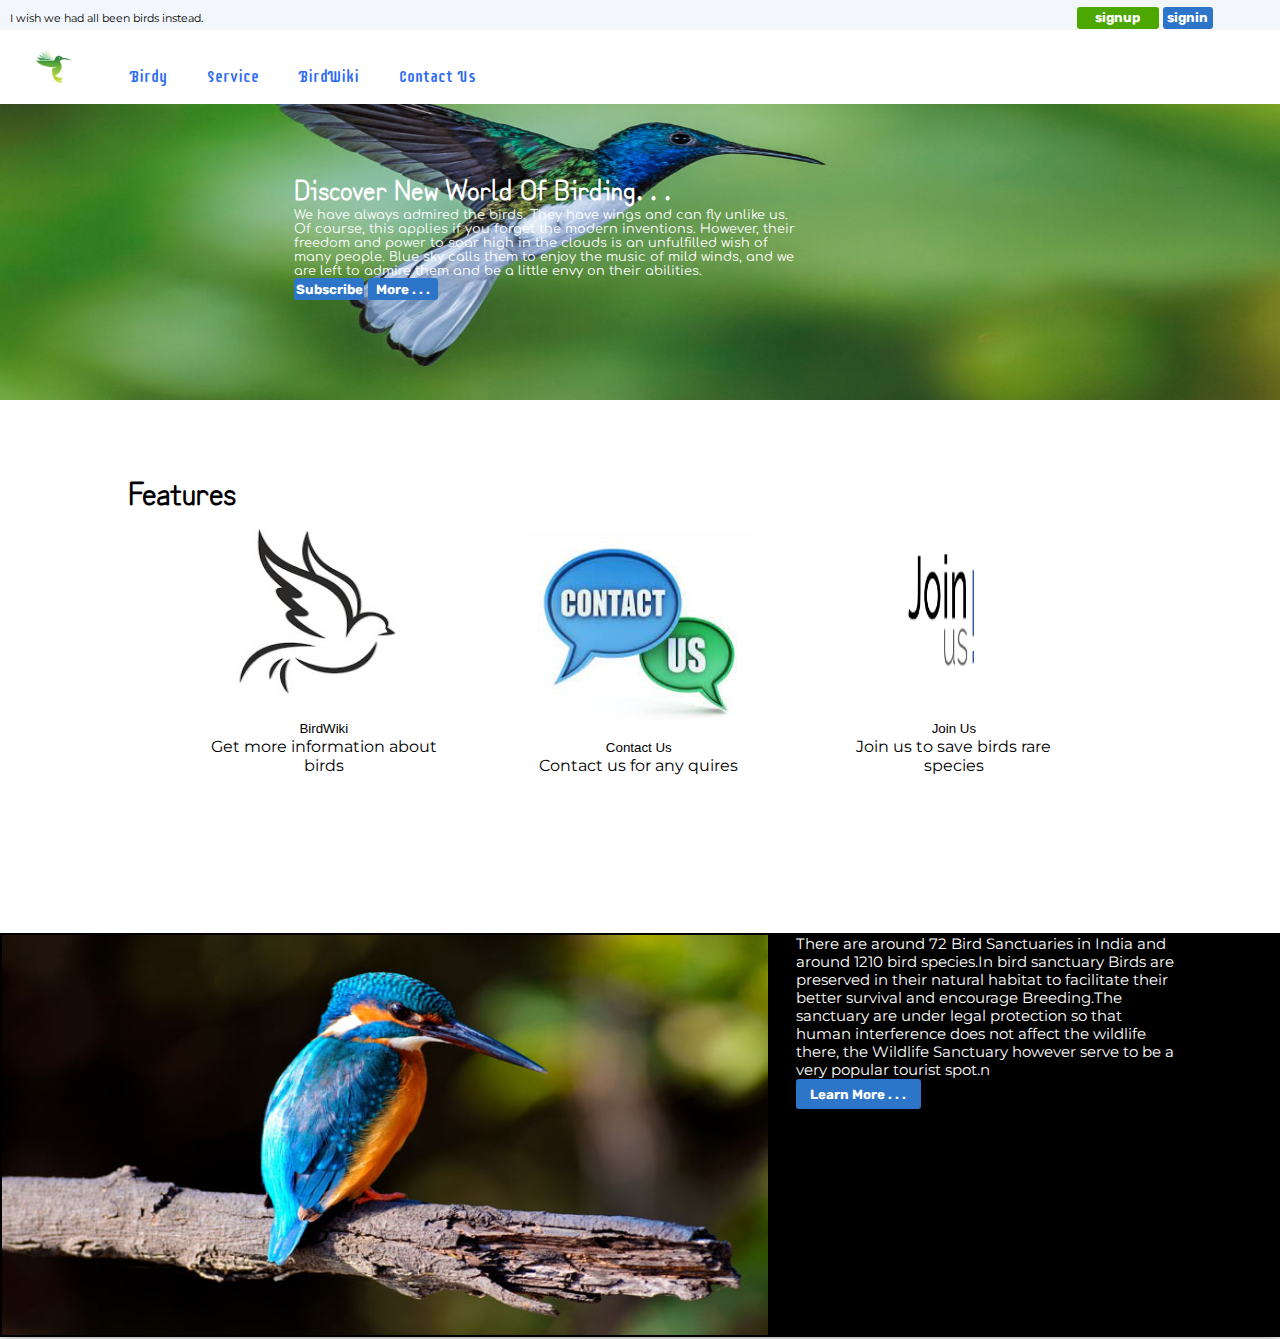
<file: index.html>
<!DOCTYPE html>
<html lang="en">
  <head>
    <meta charset="UTF-8" />
    <meta http-equiv="X-UA-Compatible" content="IE=edge" />
    <meta name="viewport" content="width=device-width, initial-scale=1.0" />
    <link rel="stylesheet" href="./css/style.css" />
    <link rel="icon" type="image/png" href="./css/styleimages/favicon.png" />
    <title>ebird</title>
  </head>
  <body>
    <div id="main">
      <nav id="header">
        <p id="headerpara">I wish we had all been birds instead.</p>
        <div id="accbtn">
          <button id="signup" class="headerbtn">
            <a class="accbtn2" href="./html/signin.html"> signup</a>
          </button>
          <button id="signin" class="headerbtn">
            <a class="accbtn2" href="./html/login.html">signin</a>
          </button>
        </div>
      </nav>
      <nav class="navbar" id="nav1">
        <li class="items">
          <a class="navlinks" href="#"
            ><img class="logo" src="./css/styleimages/logo.png" alt=""
          /></a>
        </li>
        <li class="items"><a class="navlinks" href="./index.html">Birdy</a></li>
        <li class="items">
          <a class="navlinks" href="./html/service.html">Service</a>
        </li>
        <li class="items">
          <a class="navlinks" href="./html/birdwiki.html">BirdWiki</a>
        </li>
        <li class="items">
          <a class="navlinks" href="./html/contactus.html">Contact Us</a>
        </li>
      </nav>
      <nav class="navbar" id="nav2">
        <li class="items">
          <a class="navlinks" href="#"
            ><img class="logo" src="./css/styleimages/logo.png" alt=""
          /></a>
        </li>

        <div id="hamburger">
          <div class="hamitems"></div>
          <div class="hamitems"></div>
          <div class="hamitems"></div>
        </div>
        <div id="menu">
          <div id="collaspe">
            <li class="items">
              <a class="navlinks" href="/index.html">Birdy</a>
            </li>
            <li class="items">
              <a class="navlinks" href="/html/service.html">Service</a>
            </li>
            <li class="items">
              <a class="navlinks" href="/html/birdwiki.html">BirdWiki</a>
            </li>
            <li class="items">
              <a class="navlinks" href="/html/contactus.html">Contact Us</a>
            </li>
            <button id="signup" class="headerbtn">
              <a class="accbtn2" href="/html/signin.html"> signup</a>
            </button>
            <button id="signin" class="headerbtn">
              <a class="accbtn2" href="/html/login.html">signin</a>
            </button>
          </div>
        </div>
      </nav>
      <div id="centerhead">
        <h1 id="centerhead1">Discover New World Of Birding. . .</h1>
        <p id="centerpara">
          We have always admired the birds. They have wings and can fly unlike
          us. Of course, this applies if you forget the modern inventions.
          However, their freedom and power to soar high in the clouds is an
          unfulfilled wish of many people. Blue sky calls them to enjoy the
          music of mild winds, and we are left to admire them and be a little
          envy on their abilities.
        </p>
        <button class="centerbtn">
          <a
            class="centerbtn2"
            href="https://www.youtube.com/watch?v=taEkXcGXmeU"
          >
            Subscribe</a
          >
        </button>
        <button class="centerbtn">
          <a class="centerbtn2" href="https://en.wikipedia.org/wiki/Bird"
            >More . . .</a
          >
        </button>
      </div>
      <div id="features">
        <h1 id="featureshead">Features</h1>

        <div class="cardmain">
          <img class="cardimg" src="/css/styleimages/wiki.png" alt="" />
          <button class="featbtn">
            <a class="featlink" href="/html/birdwiki.html">BirdWiki</a>
          </button>
          <p>Get more information about birds</p>
        </div>
        <div class="cardmain">
          <img class="cardimg" src="/css/styleimages/contactus.png" alt="" />
          <button class="featbtn">
            <a class="featlink" href="/html/contactus.html">Contact Us</a>
          </button>
          <p>Contact us for any quires</p>
        </div>
        <div class="cardmain">
          <img class="cardimg" src="/css/styleimages/joinus.png" alt="" />
          <button class="featbtn">
            <a class="featlink" href="/html/signin.html">Join Us</a>
          </button>
          <p>Join us to save birds rare species</p>
        </div>
      </div>
      <div id="footer1">
        <div id="foot1container">
          <p id="foot1para">
            There are around 72 Bird Sanctuaries in India and around 1210 bird
            species.In bird sanctuary Birds are preserved in their natural
            habitat to facilitate their better survival and encourage
            Breeding.The sanctuary are under legal protection so that human
            interference does not affect the wildlife there, the Wildlife
            Sanctuary however serve to be a very popular tourist spot.n
          </p>
          <button id="foot1btn">
            <a
              href="https://www.adda247.com/defence-jobs/bird-sanctuary-of-india/#:~:text=There%20are%20total%2072%20bird%20sanctuaries%20in%20India."
              id="foot1link"
              >Learn More . . .
            </a>
          </button>
        </div>
        <img id="footimg" src="/css/styleimages/life.png" alt="" />
      </div>
    </div>
  </body>
  <script src="/javascript/script.js"></script>
</html>
</file>
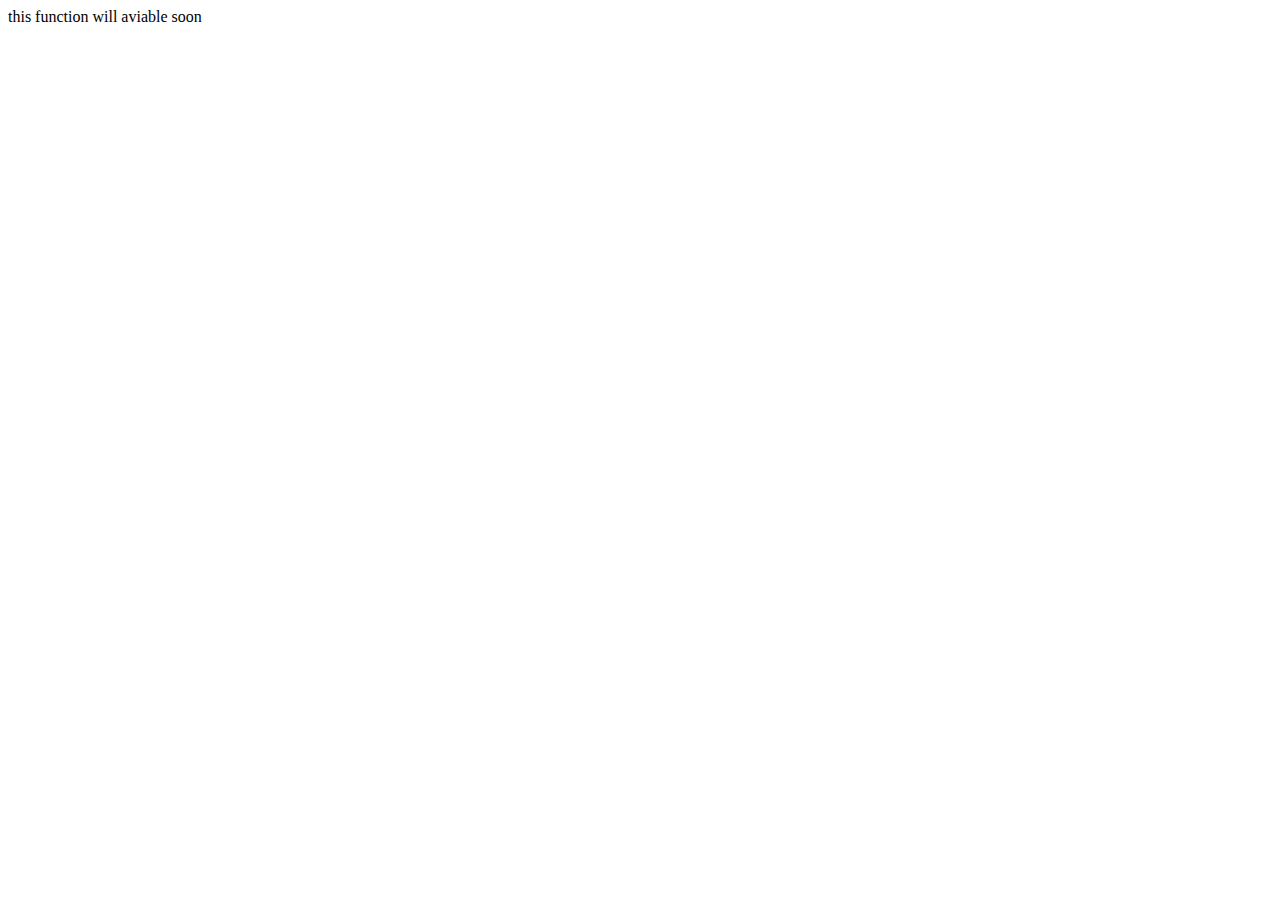
<file: php/birdwiki.html>
<!DOCTYPE html>
<html lang="en">
<head>
    <meta charset="UTF-8">
    <meta http-equiv="X-UA-Compatible" content="IE=edge">
    <meta name="viewport" content="width=device-width, initial-scale=1.0">
    <link rel="icon" type="image/png" href="../css/styleimages/favicon.png" />
    <title>BirdWiki</title>
</head>
<body>
     this function will aviable soon
</body>
</html>
</file>
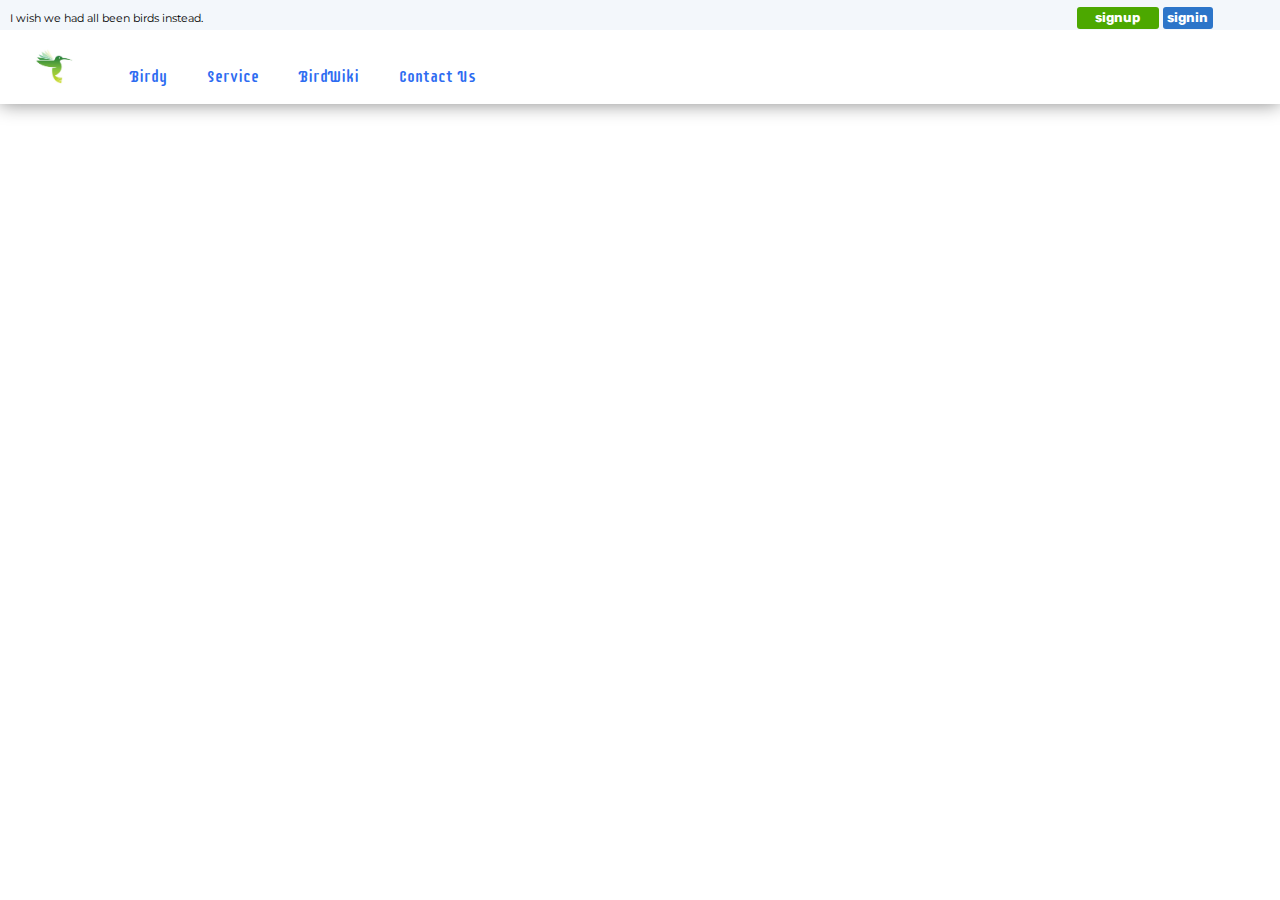
<file: php/contactus.html>
<!DOCTYPE html>
<html lang="en">
  <head>
    <meta charset="UTF-8" />
    <meta http-equiv="X-UA-Compatible" content="IE=edge" />
    <meta name="viewport" content="width=device-width, initial-scale=1.0" />
    <link rel="stylesheet" href="../css/style.css" />
    <link rel="icon" type="image/png" href="../css/styleimages/favicon.png" />
    <link
      href="https://cdn.jsdelivr.net/npm/bootstrap@5.1.3/dist/css/bootstrap.min.css"
      rel="stylesheet"
      integrity="sha384-1BmE4kWBq78iYhFldvKuhfTAU6auU8tT94WrHftjDbrCEXSU1oBoqyl2QvZ6jIW3"
      crossorigin="anonymous"
    />
    <title>ebird</title>
  </head>
  <body>
    <div id="main">
      <nav id="header">
        <p id="headerpara">I wish we had all been birds instead.</p>
        <div id="accbtn">
          <button id="signup" class="headerbtn">
            <a class="accbtn2" href="../html/signin.html"> signup</a>
          </button>
          <button id="signin" class="headerbtn">
            <a class="accbtn2" href="../html/login.html">signin</a>
          </button>
        </div>
      </nav>
      <nav class="navbar" id="nav1">
        <li class="items">
          <a class="navlinks" href="#"
            ><img class="logo" src="../css/styleimages/logo.png" alt=""
          /></a>
        </li>
        <li class="items">
          <a class="navlinks" href="../index.html">Birdy</a>
        </li>
        <li class="items">
          <a class="navlinks" href="../html/service.html">Service</a>
        </li>
        <li class="items">
          <a class="navlinks" href="../html/birdwiki.html">BirdWiki</a>
        </li>
        <li class="items">
          <a class="navlinks" href="../html/contactus.html">Contact Us</a>
        </li>
      </nav>
      <nav class="navbar" id="nav2">
        <li class="items">
          <a class="navlinks" href="#"
            ><img class="logo" src="../css/styleimages/logo.png" alt=""
          /></a>
        </li>

        <div id="hamburger">
          <div class="hamitems"></div>
          <div class="hamitems"></div>
          <div class="hamitems"></div>
        </div>
        <div id="menu">
          <li class="items">
            <a class="navlinks" href="../index.html">Birdy</a>
          </li>
          <li class="items">
            <a class="navlinks" href="..../html/service.html">Service</a>
          </li>
          <li class="items">
            <a class="navlinks" href="..../html/birdwiki.html">BirdWiki</a>
          </li>
          <li class="items">
            <a class="navlinks" href="..../html/contactus.html">Contact Us</a>
          </li>
          <button id="signup" class="headerbtn">
            <a class="accbtn2" href="/html/signin.html"> signup</a>
          </button>
          <button id="signin" class="headerbtn">
            <a class="accbtn2" href="/html/login.html">signin</a>
          </button>
        </div>
      </nav>
     

    </div>

   
  </body>
  <script src="../javascript/script.js"></script>
</html>
</file>
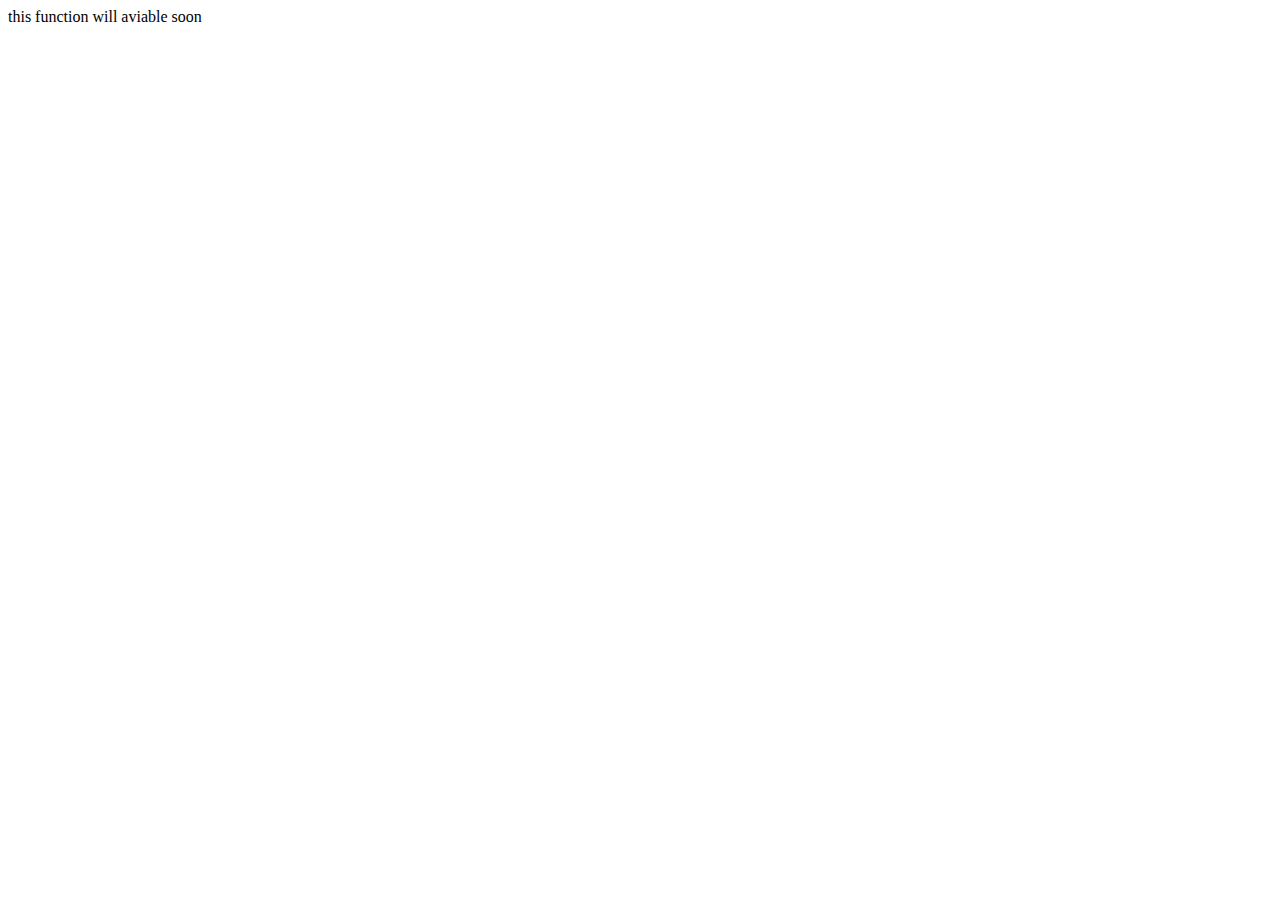
<file: php/login.html>
<!DOCTYPE html>
<html lang="en">
<head>
    <meta charset="UTF-8">
    <meta http-equiv="X-UA-Compatible" content="IE=edge">
    <meta name="viewport" content="width=device-width, initial-scale=1.0">
    <link rel="icon" type="image/png" href="../css/styleimages/favicon.png" />
    <title>signin</title>
</head>
<body>
     this function will aviable soon
</body>
</html>
</file>
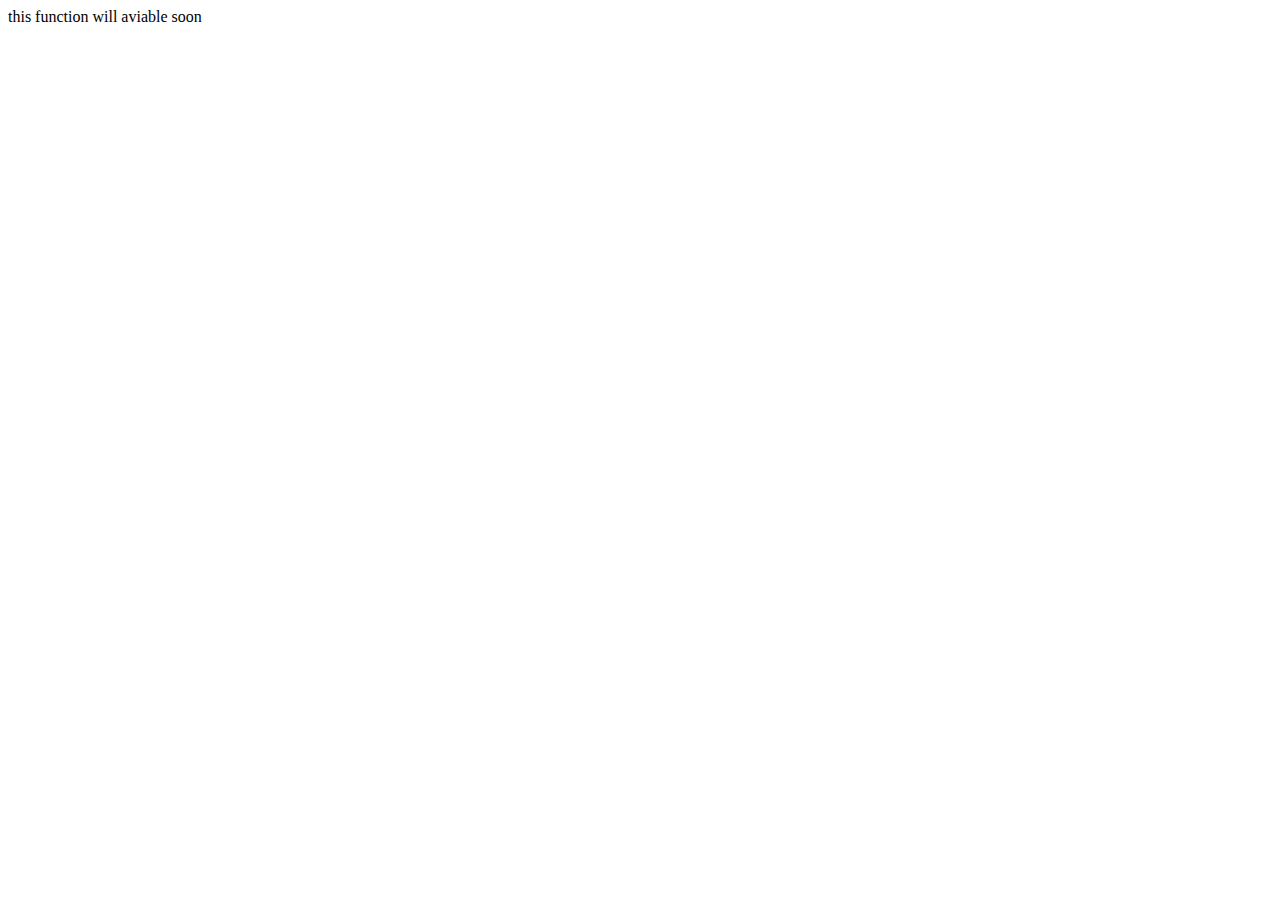
<file: php/service.html>
<!DOCTYPE html>
<html lang="en">
<head>
    <meta charset="UTF-8">
    <meta http-equiv="X-UA-Compatible" content="IE=edge">
    <meta name="viewport" content="width=device-width, initial-scale=1.0">
    <link rel="icon" type="image/png" href="../css/styleimages/favicon.png" />
    <title>Service </title>
</head>
<body>
     this function will aviable soon
</body>
</html>
</file>
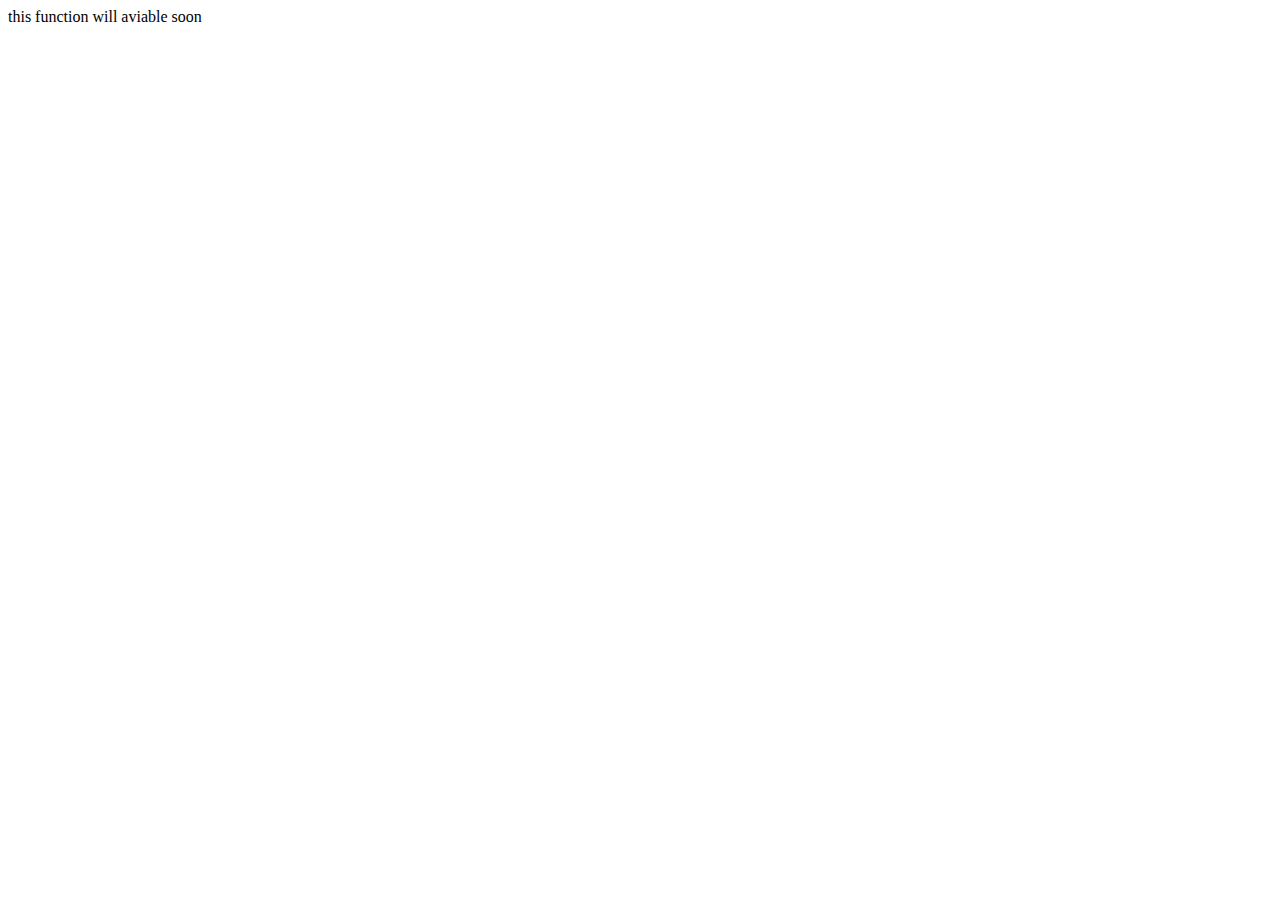
<file: php/signin.html>
<!DOCTYPE html>
<html lang="en">
<head>
    <meta charset="UTF-8">
    <meta http-equiv="X-UA-Compatible" content="IE=edge">
    <meta name="viewport" content="width=device-width, initial-scale=1.0">
    <link rel="icon" type="image/png" href="../css/styleimages/favicon.png" />
    <title>Signup</title>
</head>
<body>
     this function will aviable soon
</body>
</html>
</file>
<file: css/style.css>
@import url("https://fonts.googleapis.com/css2?family=Montserrat:ital,wght@1,100&family=Rubik:wght@300&family=Supermercado+One&display=swap");
@import url("https://fonts.googleapis.com/css2?family=Comfortaa:wght@300&family=Zen+Kurenaido&display=swap");

/* font-family: 'Montserrat', sans-serif;
font-family: 'Rubik', sans-serif;
font-family: 'Supermercado One', cursive; 
font-family: 'Zen Kurenaido', sans-serif;*/
* {
  align-items: center;
  margin: 0;
  padding: 0;
}

#main {
  margin-left: 10%;
  margin-right: 10%;

  width: 1489;
  box-shadow: 0px 0px 18px #888888;
  background: url(/css/styleimages/background.png);
  background-repeat: no-repeat;
  /* height: 100vh; */
  background-size: 100vw 400px;
  color: white;
  backface-visibility: visible;
}
#header {
  color: black;
  padding-left: 10px;
  height: 30px;
  background-color: #f3f7fb;
  display: flex;
}
#headerpara {
  width: 17%;
  font-size: 70%;
  padding-top: 5px;
  font-family: "Montserrat", sans-serif;
}
#accbtn {
  margin-left: 70%;
  margin-top: 5px;
}
.accbtn2 {
  text-decoration: none;
  color: white;
}
.headerbtn {
  box-sizing: inherit;
  font-family: "Rubik", sans-serif;
  border: none;
  border-radius: 3px;
  color: white;
  font-weight: 700;
}
#signup {
  background-color: #4ca800;
  width: 82px;
  height: 22px;
}
#signin {
  background-color: #2c75c9;
  width: 50px;
  height: 22px;
}
.resbtn {
  margin-top: 2px;
}
#nav2 {
  display: none;
}
.navbar {
  text-decoration: none;
  color: white;
  display: flex;
  background: white;
}
#hamburger {
  float: inline-end;
  border: 1px solid black;
  border-radius: 2px;
  height: 18px;
  width: 22px;
  margin-left: 93%;
  margin-top: -44px;
  position: absolute;
}
.hamitems {
  border: 1px solid black;
  border-radius: 8px;
  width: 17px;
  margin-top: 3px;
  margin-left: 1.5px;
}
#menu {
  position: absolute;
  width: 100vw;
  /* display: none; */
  height: 0px;
  background-color: white;
  transition: height 0.50s;
  position: fixed;
  z-index: 1;
  overflow-y: hidden;
}
.items {
  color: white;
  list-style: none;
  padding-left: 20px;
  padding-right: 20px;
  padding-top: 19px; 
  
}

.navlinks {
  font-family: "Supermercado One", cursive;
  text-decoration: none;
  color: rgb(46, 108, 241);
}
.logo {
  width: 70px;
  height: 70px;
  object-fit: cover;
  margin-top: -19px;
}
#centerhead {
  width: 40%;
  height: 300px;
  margin-left: 23%;
  margin-top: 5%;
  align-items: center;
}
#centerhead1 {
  font-size: 170%;
  font-family: "Zen Kurenaido", sans-serif;
}
#centerpara {
  font-size: 80%;
  font-family: "Comfortaa", cursive;
}
.centerbtn {
  box-sizing: inherit;
  font-family: "Rubik", sans-serif;
  border: none;
  border-radius: 3px;
  color: white;
  font-weight: 700;
  background-color: #2c75c9;
  width: 70px;
  height: 22px;
  text-decoration: none;
  /* margin-left: 5px; */
}
.centerbtn2 {
  text-decoration: none;
  color: white;
}
#features {
  color: black;
  margin-left: 10%;
  font-family: "Zen Kurenaido", sans-serif;
}
.cardmain {
  font-family: "Montserrat", sans-serif;
  display: inline-block;
  margin-left: 7%;

  width: 20%;
  height: 400px;
  text-align: center;
}
.cardimg {
  width: 100%;
  height: 50%;
}
.featbtn {
  background: none;
  border: none;
}
.featlink {
  background: none;
  text-decoration: none;
  color: black;
}
#footer1 {
  font-family: "Montserrat", sans-serif;
  font-size: 110%;
  border: 2px solid black;
  background-color: black;
  height: 400px;
}
#footimg {
  height: 400px;
  width: 60%;
}
#foot1container {
  width: 29%;
  margin-left: 49%;
  display: block;
  position: absolute;
  font-size: 83%;
}
#foot1btn {
  background-color: #2c75c9;
  box-sizing: inherit;
  font-family: "Rubik", sans-serif;
  border: none;
  border-radius: 3px;
  color: white;
  font-weight: 700;
  height: 30px;
  width: 125px;
}
#foot1link {
  text-decoration: none;
  color: white;
}

@media only screen and (max-width: 1397px) {
  #main {
    margin-left: 0;
    margin-right: 0;
  }
  #foot1container {
    width: 30%;
    margin-left: 62%;
    display: block;
    position: absolute;
  }
  #accbtn {
    margin-left: 67%;
  }
}
@media only screen and (max-width: 1056px) {
  #header {
    display: none;
  }
  #nav1 {
    display: none;
  }
  #nav2 {
    display: block;
  }
  .hamburger {
    display: block;
  }
}
@media only screen and (max-width: 552px) {
  .cardmain {
    display: block;
    width: 72%;
  }
  #centerhead {
    height: 270px;
  }
}

@media only screen and (max-width: 552px) {
  #centerhead {
    padding-top: 5%;
    font-size: 83%;
  }
}
@media only screen and (max-width: 470px) {
  #centerhead {
    height: 300px;
    margin-top: -10px;
  }
  #features {
    margin-top: 20px;
  }
}
@media only screen and (max-width: 490px) {
  #foot1container {
    font-size: 60%;
  }
}
@media only screen and (max-width: 350px) {
  #centerhead {
    margin-top: -10px;
  }
  #featurehead {
    font-size: 50%;
  }
}
@media only screen and (max-width: 350px) {
  .hamburger {
    margin-left: 89%;
  }
  #centerhead {
    font-size: 72%;
  }
}
@media only screen and (max-width: 341px) {
  #hamburger {
    margin-left: 83%;
  }
  #foot1btn {
    width: 76px;
    font-size: 11px;
  }
  #foot1container {
    font-size: 40%;
  }
}
@media only screen and (max-width: 260px) {
  #centerhead {
    font-size: 61%;
  }
}
</file>
